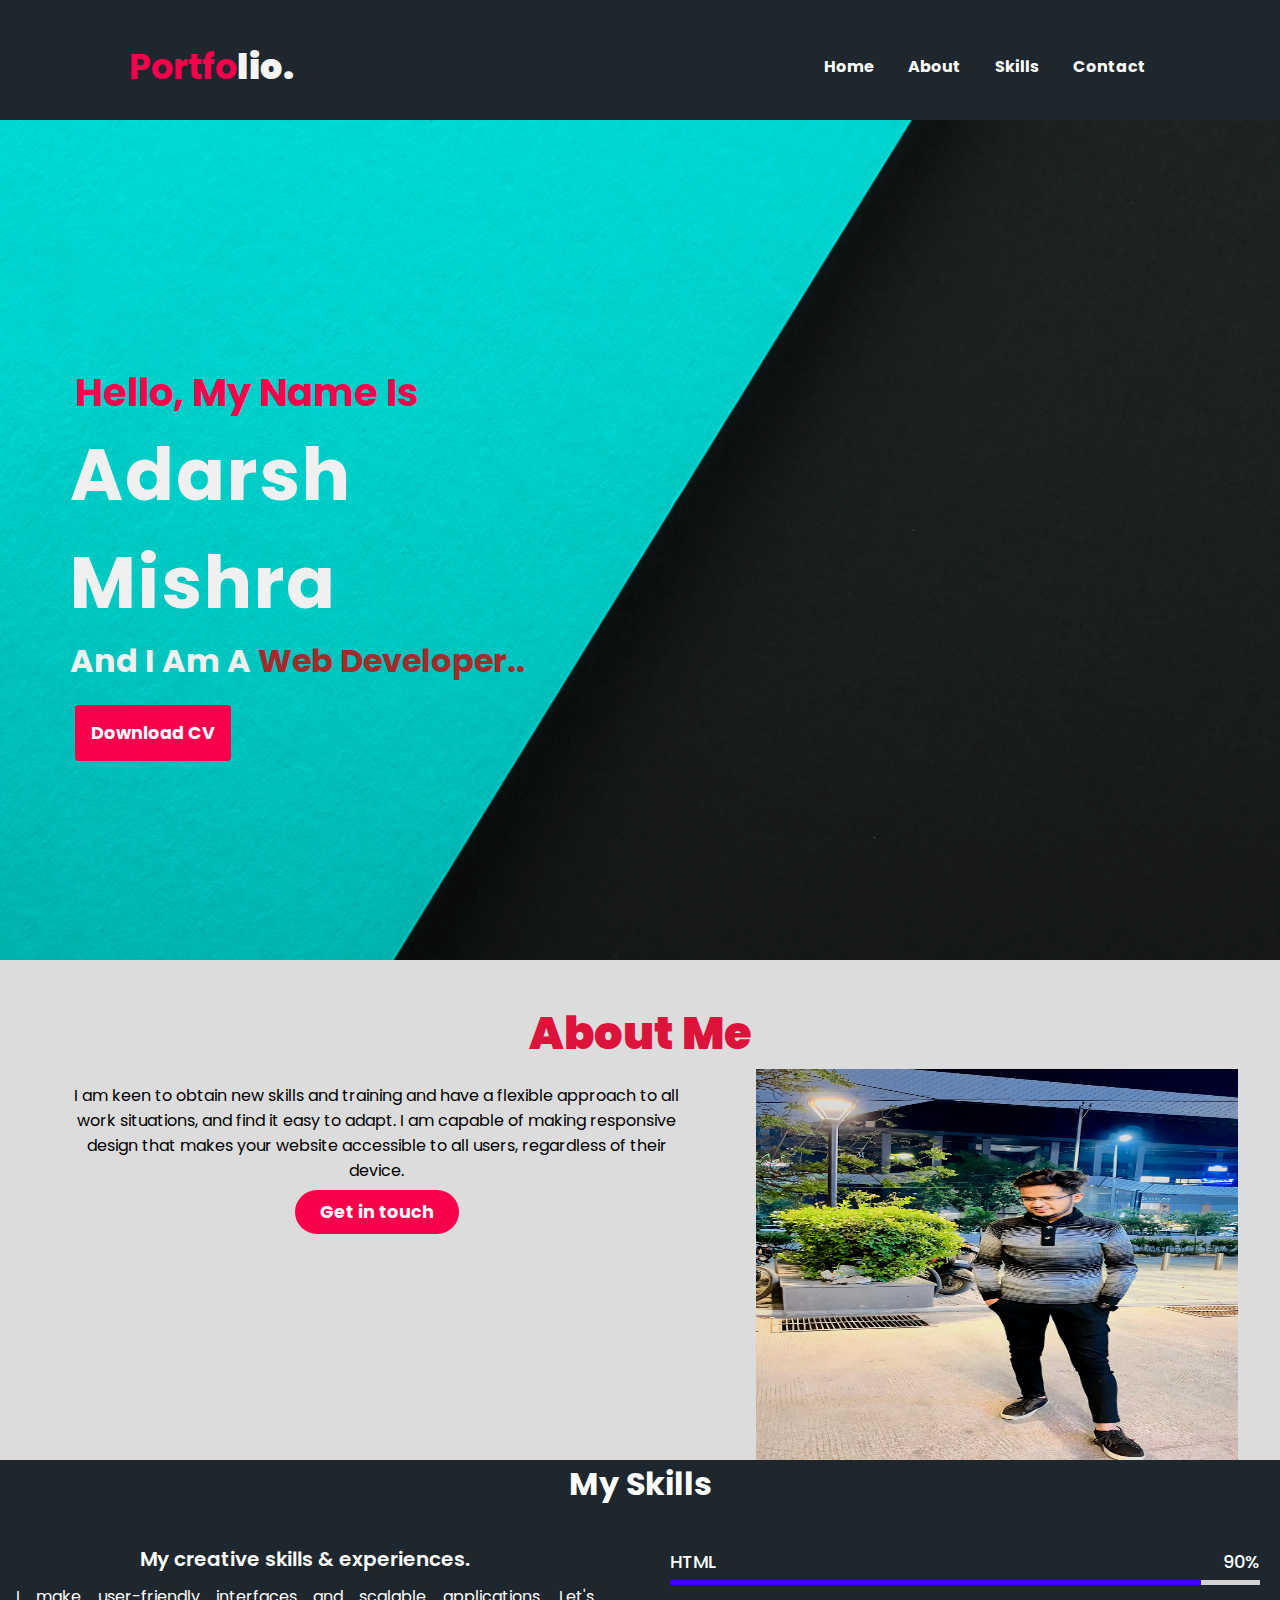
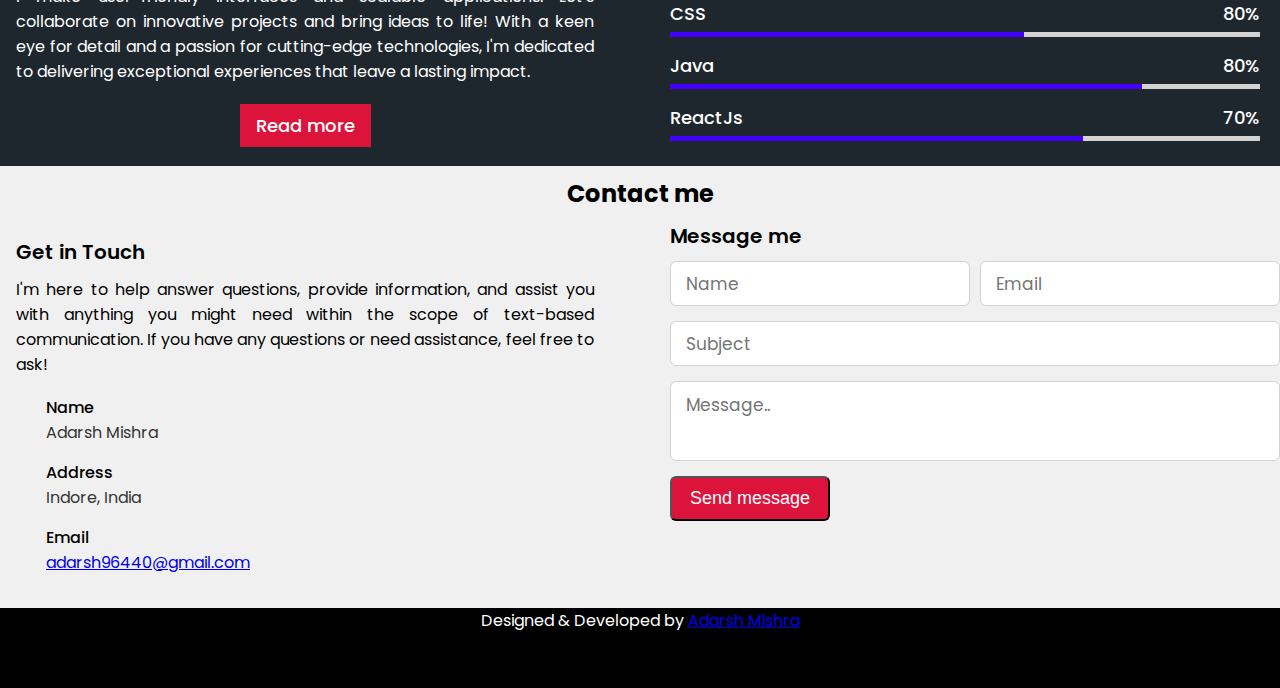
<file: Codsoft/portfolio/index.html>
<!DOCTYPE html>
<html lang="en">
  <head>
    <meta charset="UTF-8" />
    <meta name="viewport" content="width=device-width, initial-scale=1.0" />
    <title>Portfolio</title>
    <link
      rel="stylesheet"
      href="https://cdnjs.cloudflare.com/ajax/libs/font-awesome/6.4.2/css/all.min.css"
      integrity="sha512-z3gLpd7yknf1YoNbCzqRKc4qyor8gaKU1qmn+CShxbuBusANI9QpRohGBreCFkKxLhei6S9CQXFEbbKuqLg0DA=="
      crossorigin="anonymous"
      referrerpolicy="no-referrer"
    />
    <link rel="stylesheet" href="style.css" />
  </head>

  <body>
    <div class="container">
      <div class="hero">
        <nav>
          <h2 class="logo">Portfo<span>lio.</span></h2>
          <ul id="menuList">
            <li><a href="#home">Home</a></li>
            <li><a href="#about">About</a></li>
            <li><a href="#skills">Skills</a></li>
            <li><a href="#contact">Contact</a></li>
          </ul>
          <div class="menu-button" id="menuToggle">
            <i class="fa fa-bars"></i>
          </div>
        </nav>
      </div>
      <div class="content">
        <div class="image-content" id="home">
          <h4>hello, My name is</h4>
          <h1>Adarsh Mishra</h1>
          <h3 class="heading3">
            and i am a <span style="color: brown">Web developer..</span>
          </h3>
          <div class="p">
            <a href="Adarsh Resume  (2).pdf" class="btn btn-1">Download CV</a>
          </div>
        </div>
      </div>
    </div>
    <div class="about-section" id="about">
      <h1>About Me</h1>
      <div class="content-section">
        <div class="content-about">
          <p>
            I am keen to obtain new skills and training and have a
            flexible approach to all work situations, and find it easy to
            adapt. I am capable of making responsive design that  makes your website accessible to
            all users, regardless of their device.
          </p>
          <a
            href="https://instagram.com/adarsh_0115?igshid=NGVhN2U2NjQ0Yg=="
            class="btn" style="margin-bottom: 100px;"
            >Get in touch</a>
        </div>
        <div class="image-about">
          <img src="IMG_2937 2 (1).jpg" alt="" />
        </div>
      </div>
    </div>
    <section class="skills" id="skills">
      <div class="max-width">
        <h2>My Skills</h2>
        <div class="skills-content">
          <div class="column left">
            <div class="text">My creative skills & experiences.</div>
            <p>
              I make user-friendly interfaces and
              scalable applications. Let's collaborate on innovative projects
              and bring ideas to life! With a keen eye for detail and a passion
              for cutting-edge technologies, I'm dedicated to delivering
              exceptional experiences that leave a lasting impact.
            </p>
            <a
              href="https://instagram.com/adarsh_0115?igshid=NGVhN2U2NjQ0Yg=="
              >Read more</a
            >
          </div>
          <div class="column right">
            <div class="bars">
              <div class="info">
                <span>HTML</span>
                <span>90%</span>
              </div>
              <div class="line html"></div>
            </div>
            <div class="bars">
              <div class="info">
                <span>CSS</span>
                <span>80%</span>
              </div>
              <div class="line css"></div>
            </div>
            <div class="bars">
              <div class="info">
                <span>Java</span>
                <span>80%</span>
              </div>
              <div class="line js"></div>
            </div>
            <div class="bars">
              <div class="info">
                <span>ReactJs</span>
                <span>70%</span>
              </div>
              <div class="line mysql"></div>
            </div>
          </div>
        </div>
      </div>
    </section>

    <section class="contact" id="contact">
      <div class="max-width">
        <h2 class="title">Contact me</h2>
        <div class="contact-content">
          <div class="column left">
            <div class="text">Get in Touch</div>
            <p>
              I'm here to help answer questions, provide information, and assist you 
              with anything you might need within the scope of text-based communication.
              If you have any questions or need assistance, feel free to ask!
              
            </p>
            <div class="icons">
              <div class="row">
                <i class="fas fa-user"></i>
                <div class="info">
                  <div class="head">Name</div>
                  <div class="sub-title">Adarsh Mishra </div>
                </div>
              </div>
              <div class="row">
                <i class="fas fa-map-marker-alt"></i>
                <div class="info">
                  <div class="head">Address</div>
                  <div class="sub-title">Indore, India</div>
                </div>
              </div>
              <div class="row">
                <i class="fas fa-envelope"></i>
                <div class="info">
                  <div class="head">Email</div>
                  <div class="sub-title">
                    <a href="mailto:adarsh96440@gmail.com" id="new-link"
                      >adarsh96440@gmail.com</a
                    >
                  </div>
                </div>
              </div>
            </div>
          </div>
          <div class="column right">
            <div class="text">Message me</div>
            <form action="#">
              <div class="fields">
                <div class="field name">
                  <input type="text" placeholder="Name" required />
                </div>
                <div class="field email">
                  <input type="email" placeholder="Email" required />
                </div>
              </div>
              <div class="field">
                <input type="text" placeholder="Subject" required />
              </div>
              <div class="field textarea">
                <textarea
                  cols="30"
                  rows="10"
                  placeholder="Message.."
                  required
                ></textarea>
              </div>
              <div class="button-area">
                <button type="submit">Send message</button>
              </div>
            </form>
          </div>
        </div>
      </div>
    </section>
    <div class="footerdiv">
      <p>
        Designed &
                     Developed by
        <a href="https://www.example.com" target="_blank">Adarsh Mishra</a>
      </p>
    </div>
  </body>
</html>
</file>
<file: Codsoft/portfolio/style.css>
@import url('https://fonts.googleapis.com/css2?family=Poppins:wght@400;500;600;700&family=Ubuntu:wght@400;500;700&display=swap');

* {
  margin: 0;
  padding: 0;
  box-sizing: border-box;
  scroll-behavior: smooth;
}

body {
  font-family: 'Poppins', sans-serif;
  background: #f0f0f0;
}

.container {
  background-image: url("2472283.jpg");
  background-repeat: no-repeat;
  background-position: center;
  background-size: cover;
}

.hero {
  background-color: #1e272e;
  color: whitesmoke;
  padding: 20px;
  box-shadow: 0 2px 4px white(0, 0, 0, 0.2);
  height: 120px;
}

nav {
  display: flex;
  align-items: center;
  justify-content: space-between;
  padding: 20px 8%;
  gap: 20px;
}

nav h2 span {
  color: whitesmoke;
  font-weight: bolder;
}

.logo {
  color: #f9004d;
  font-size: 35px;
  font-weight: 700;
  margin: 0 10px;
  cursor: pointer;
}

nav ul li {
  list-style-type: none;
  display: inline-block;
  margin: 0 15px;
}

nav ul li a {
  color: white;
  text-decoration: none;
  font-weight: bold;
  text-transform: capitalize;
  transition: color 0.5s;
}

nav ul li a:hover {
  color: #f9004d;
}

.menu-button{
  font-size: 1.7rem;
  padding: 10px;
  cursor: pointer;
  transition: all 0.4s;
  display: none;
}

.menu-button:hover{
  background: gainsboro;
  color: crimson;
  font-weight: 900;
}

.btn {
  background-color: #f9004d;
  color: white;
  text-decoration: none;
  font-size: 1.1rem;
  font-weight: bold;
  padding: 10px 25px;
  border-radius: 30px;
  transition: all 0.4s ease;
}

.btn:hover {
  background-color: #ff5c86;
  transform: scale(1.05);
}

.content {
  padding: 40px;
  height: calc(100vh - 60px);
  display: flex;
  overflow: hidden;
  justify-content: space-between;
  align-items: center;
}

.image-content {
  width: 50%;
  height: 100%;
  display: flex;
  flex-flow: column;
  justify-content: center;
  padding: 20px;
}

h4 {
  text-transform: capitalize;
  color: #f9004d;
  font-size: 2.4rem;
  margin-left: 15px;
  margin-top: 30px;
}

.container .content h1 {
  font-size: 4.5rem;
  color: #f0f0f0;
  font-weight: bolder;
  margin-left: 10px;
  word-spacing:10px;
  letter-spacing: 2px;

}

.container .content h3 {
  text-transform: capitalize;
  font-size: 2rem;
  color: #f0f0f0;
  margin-left: 10px;
}

.container .content .p {
  margin-left: 15px;
  margin-top: 35px;
  border-radius: 0;
}

.container .content .p .btn-1{
    border-radius: 4px;

}
.container .content .p a {
  padding: 16px;
}



.container .content .image {
  height: 100%;
  width: 40%;
  padding: 20px;
}

.container .content .image img {
  height: 100%;
  width: calc(100% - 140px);
  box-shadow: 3px 5px 14px 2px #6c6a6aa3;
}

.title h2 {
  color: #ffffff;
  font-size: 40px;
  text-align: center;
}

.bar {
  background: white;
  border-radius: 10px;
  padding: 10px;
  margin: 10px;
}




.about-section{
    width: 100%;
    height: 500px;
    text-align: center;
    background: gainsboro;
    overflow: hidden;
}

.about-section h1{
    color: crimson;
    font-size: 2.8rem;
    margin-top: 40px;
    font-weight: 900;
}

.about-section .content-section{
    display: flex;
    justify-content: space-between;
    height: 400px;
    width: 100%;
}

.about-section .content-section .content-about{
    width: 50%;
    margin: 0 auto;
}

.about-section .content-section .content-about h3{
    font-size: 1.5rem;
    margin-top: 40px;
}

.about-section .content-section .content-about p{
    float: left;
    padding: 16px;
    margin: 0 auto;
}

.about-section .content-section .image-about{
    width: 38%;
    overflow: hidden;
    margin-right: 40px;
    padding: 2px;
}

.about-section .content-section .image-about img{
    height: 100%;
    width: 100%;
}


/* Skills section */

.skills{
    background: rgb(30,39,46);
    color: white;
}

.skills .skills-content {
    display: flex;
    gap: 20px;
    justify-content: space-between;
}

.skills .max-width{
    text-align: center;
}

.skills .max-width h2{
    font-size: 2rem;
    margin: 0 0 20px 0;
    color: white;
}

.skills .skills-content .left{
    padding: 16px;
}

.skills .skills-content .column{
    width: calc(50% - 30px);
}
.skills .skills-content .left .text{
    font-size: 20px;
    font-weight: 600;
    margin-bottom: 10px;
}
.skills .skills-content .left p{
    text-align: justify;
}
.skills .skills-content .left a{
    display: inline-block;
    background: crimson;
    color: #fff;
    font-size: 18px;
    font-weight: 500;
    padding: 8px 16px;
    margin-top: 20px;
    transition: all 0.3s ease;
    text-decoration: none;
}
.skills .skills-content .left a:hover{
    color: crimson;
    background: none;
}


.skills .skills-content .right{
    margin-top: 10px;
    margin-right: 10px;
    padding: 10px;
}
.skills .skills-content .right .bars{
    margin-bottom: 15px;
}
.skills .skills-content .right .info{
    display: flex;
    margin-bottom: 5px;
    align-items: center;
    justify-content: space-between;
}
.skills .skills-content .right span{
    font-weight: 500;
    font-size: 18px;
}
.skills .skills-content .right .line{
    height: 5px;
    width: 100%;
    background: lightgrey;
    position: relative;
}
.skills .skills-content .right .line::before{
    content: "";
    position: absolute;
    height: 100%;
    left: 0;
    top: 0;
    background: rgb(68, 0, 255);
}
.skills-content .right .html::before{
    width: 90%;
}
.skills-content .right .css::before{
    width: 60%;
}
.skills-content .right .js::before{
    width: 80%;
}
.skills-content .right .php::before{
    width: 50%;
}
.skills-content .right .mysql::before{
    width: 70%;
}


/* Contact Section  */

.contact .max-width h2{
    text-align: center;
    margin-top: 10px;
    margin-bottom: 10px;
}

.contact .contact-content{
    display: flex;
    justify-content: space-between;
}

.contact .contact-content .column{
    width: calc(50% - 30px);
}
.contact .contact-content .text{
    font-size: 20px;
    font-weight: 600;
    margin-bottom: 10px;
}

.contact .contact-content .left{
    padding: 16px;
}
.contact .contact-content .left p{
    text-align: justify;
}
.contact .contact-content .left .icons{
    margin: 10px 0;
}
.contact .contact-content .row{
    display: flex;
    height: 65px;
    align-items: center;
}
.contact .contact-content .row .info{
    margin-left: 30px;
}
.contact .contact-content .row i{
    font-size: 25px;
    color: crimson;
}
.contact .contact-content .info .head{
    font-weight: 500;
}
.contact .contact-content .info .sub-title{
    color: #333;
}
.contact .right form .fields{
    display: flex;
}
.contact .right form .field,
.contact .right form .fields .field{
    height: 45px;
    width: 100%;
    margin-bottom: 15px;
}
.contact .right form .textarea{
    height: 80px;
    width: 100%;
}
.contact .right form .name{
    margin-right: 10px;
}
.contact .right form .field input,
.contact .right form .textarea textarea{
    height: 100%;
    width: 100%;
    border: 1px solid lightgrey;
    border-radius: 6px;
    outline: none;
    padding: 0 15px;
    font-size: 17px;
    font-family: 'Poppins', sans-serif;
    transition: all 0.3s ease;
}
.contact .right form .field input:focus,
.contact .right form .textarea textarea:focus{
    border-color: #b3b3b3;
}
.contact .right form .textarea textarea{
  padding-top: 10px;
  resize: none;
}
.contact .right form .button-area{
  display: flex;
  align-items: center;
}
.right form .button-area button{
  color: #fff;
  display: block;
  width: 160px!important;
  height: 45px;
  outline: none;
  font-size: 18px;
  font-weight: 500;
  border-radius: 6px;
  cursor: pointer;
  flex-wrap: nowrap;
  background: crimson;
  transition: all 0.3s ease;
}
.right form .button-area button:hover{
  color: crimson;
  background: none;
}



/* Footer Section  */
.footerdiv {
  background-color:black;
  color: white;
  text-align: center;
  padding: 0px;
  height: 80px;
}
</file>
